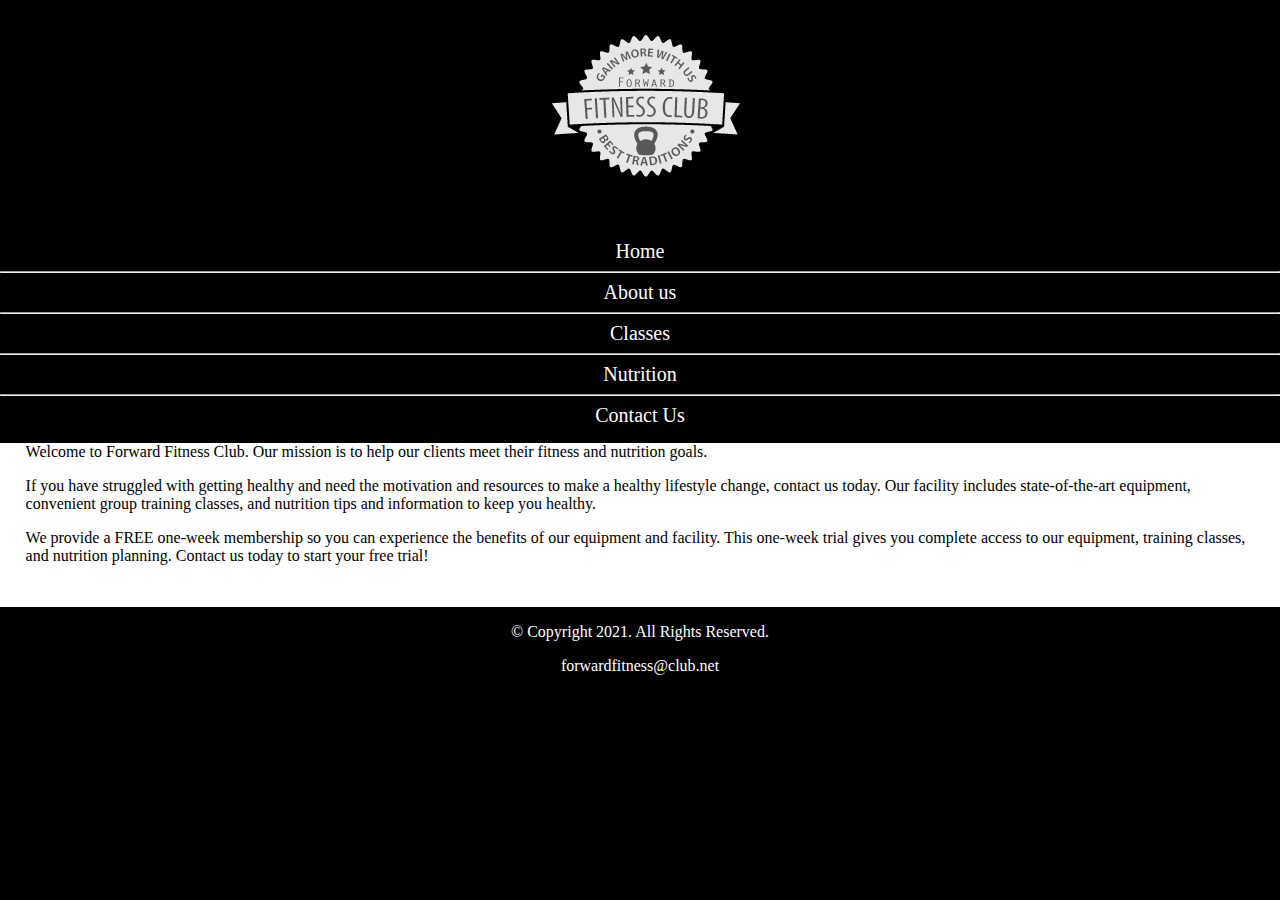
<file: index.html>
<!DOCTYPE html>
<html lang="es">

<head>
    <title>Webpage Title</title>
    <meta charset="utf-8">
    <link rel="stylesheet" href="css/styles.css">
    <meta name="viewport" content="width=device-width, initialscale=1.0">
 

</head>

<body>
    <div id="container">

        <header>
            <a href="index.html"><img src="images/fflogo.png" alt="Forward Fitness Club logo"></a>
        </header>


        <nav>
            <ul>
                <li> <a href="index.html">Home </a> </li>
                <hr>
                <li> <a href="about.html">About us</a> </li>
                <hr>
                <li> <a href="classes.html">Classes</a> </li>
                <hr>
                <li> <a href="nutrition.html">Nutrition</a> </li>
                <hr>
                <li> <a href="contact.html">Contact Us</a> </li>
            </ul>
        </nav>













        <main>

            <div id="intro">
                <p>Welcome to
                    Forward Fitness Club.
                    Our mission is to help
                    our clients meet
                    their fitness and
                    nutrition goals.
                </p>

                <p>If you have struggled with getting healthy and need the motivation and
                    resources to make a healthy lifestyle change, contact us today. Our facility
                    includes state-of-the-art equipment, convenient group training classes, and
                    nutrition tips and information to keep you healthy.</p>

                <p>We provide a
                    FREE one-week membership
                    so you can experience
                    the benefits of our
                    equipment and facility.
                    This one-week trial
                    gives you complete
                    access to our
                    equipment, training
                    classes, and nutrition
                    planning. Contact us
                    today to <span class="action">start your free
                        trial!</span></p>
            </div>
        </main>

        <footer>
            <p>&copy;
                Copyright 2021. All
                Rights Reserved.</p>

            <p><a href="mailto:forwardfitness@club.net">forwardfitness@club.net</a>
            </p>
        </footer>
    </div>
</body>


</html>
</file>
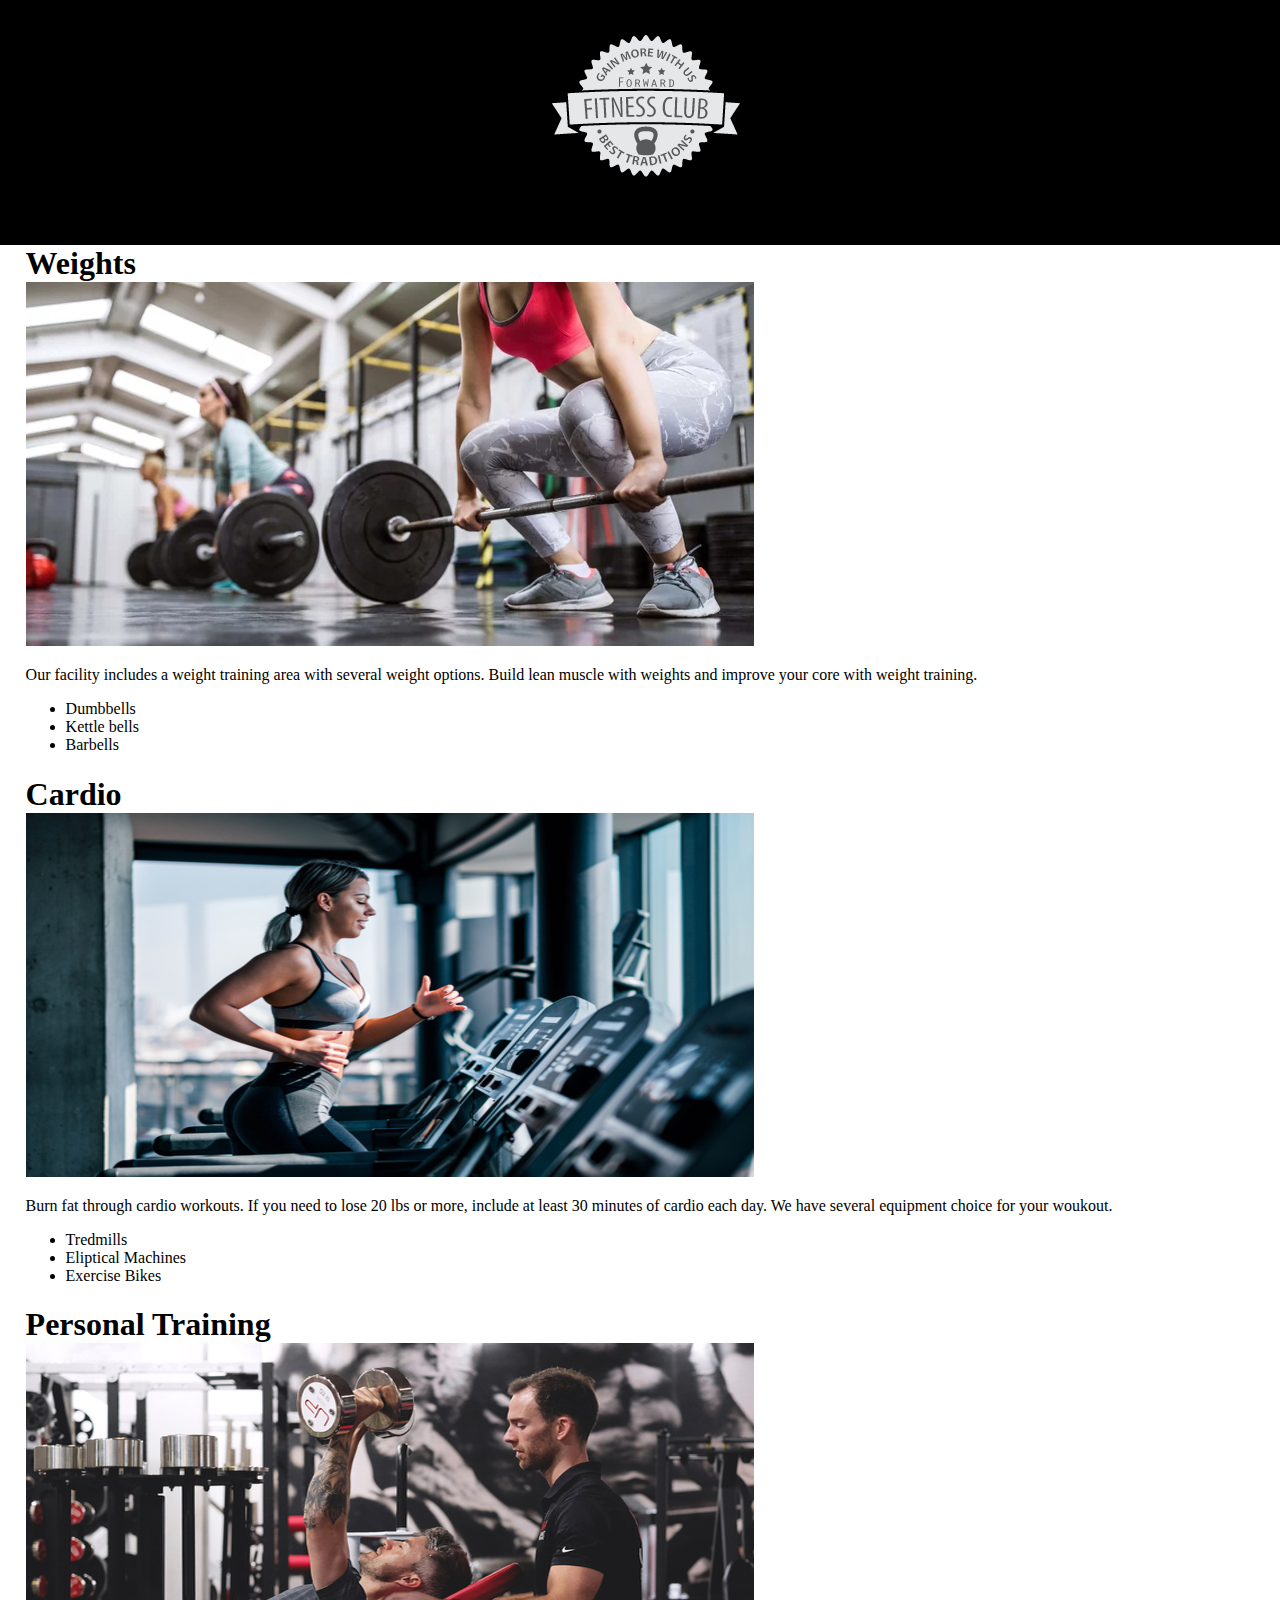
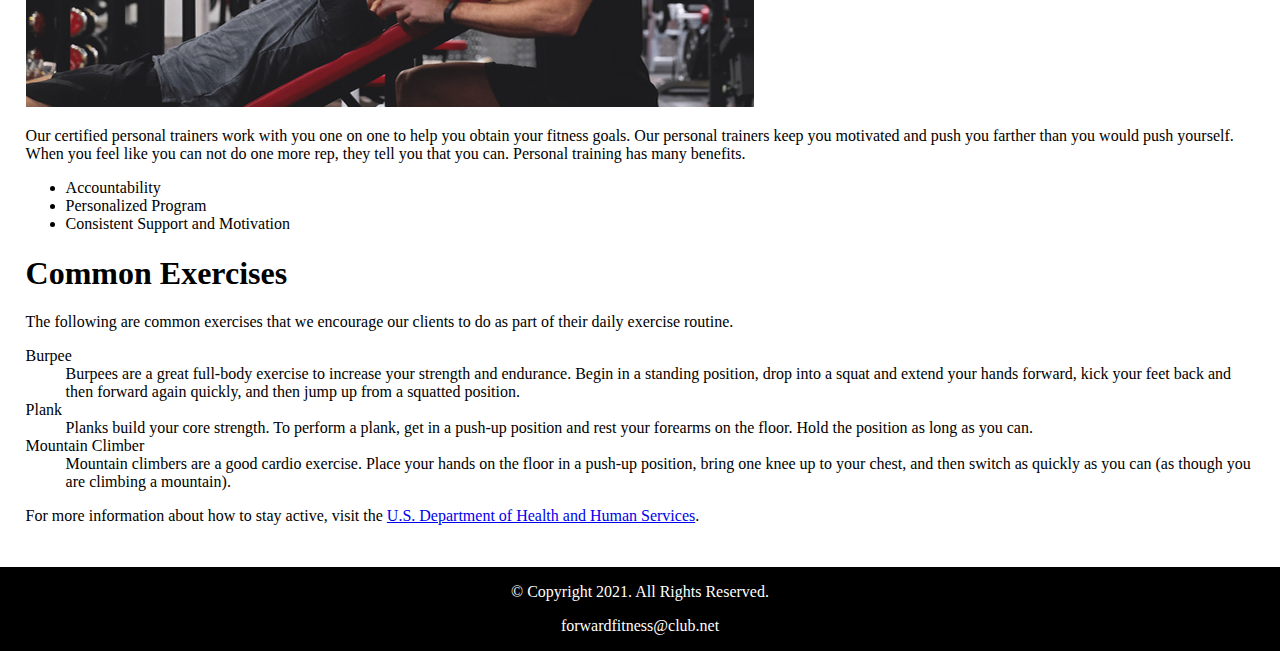
<file: about.html>
<!DOCTYPE html>
<html lang="es">

<head>
    <title>Webpage Title</title>
    <meta charset="utf-8">
    <link rel="stylesheet" href="css/styles.css">
    <meta name="viewport" content="width=device-width, initialscale=1.0">
</head>

<body>
    <div id="container">

        <header>
        
            <a href="index.html"><img src="images/fflogo.png" alt="Forward Fitness Club logo"></a>
        </header>


        <main>
            <div id="weights">
                <h1>Weights</h1>

                <img src="images/wights.webp" alt="Two people working out with a weight in each hand">

                <p>Our facility
                    includes a weight
                    training area with
                    several weight options.
                    Build lean muscle with
                    weights and improve
                    your core with weight
                    training.</p>

                <ul>
                    <li>Dumbbells</li>
                    <li>Kettle bells</li>
                    <li>Barbells</li>
                </ul>
            </div>

            <div id="cardio">
                <h1>Cardio</h1>

                <img src="images/cardio.jpg" alt="Two people working out with a weight in each hand">

                <p>Burn fat through cardio workouts. If you need to lose 20 lbs or more, include at least 30 minutes of
                    cardio each day. We have several equipment choice for your woukout.</p>

                <ul>
                    <li>Tredmills</li>
                    <li>Eliptical Machines</li>
                    <li>Exercise Bikes</li>
                </ul>
            </div>

            <div id="training">
                <h1>Personal Training</h1>

                <img src="images/personalTrainer.jpg" alt="Two people working out with a weight in each hand">

                <p>Our certified personal trainers work with you one on one to help you obtain your fitness goals. Our
                    personal trainers keep you motivated and push you farther than you would push yourself. When you
                    feel like you can not do one more rep, they tell you that you can. Personal training has many
                    benefits.</p>

                <ul>
                    <li>Accountability</li>
                    <li>Personalized Program</li>
                    <li>Consistent Support and Motivation</li>
                </ul>
            </div>

            <div id="exercises">
                <h1>Common Exercises</h1>
                <p>The following are common exercises that we encourage our clients to do as part of their daily
                    exercise
                    routine.</p>

                <dl>
                    <dt>Burpee</dt>
                    <dd>Burpees are a great full-body exercise to increase your strength and endurance. Begin in a
                        standing
                        position, drop into a squat and extend your hands forward, kick your feet back and then
                        forward again
                        quickly, and then jump up from a squatted position. </dd>

                    <dt>Plank</dt>
                    <dd>Planks build your core strength. To perform a plank, get in a push-up position and rest your
                        forearms on
                        the floor. Hold the position as long as you can. </dd>
                    <dt>Mountain Climber</dt>
                    <dd>Mountain climbers are a good cardio exercise. Place your hands on the floor in a push-up
                        position,
                        bring one knee up to your chest, and then switch as quickly as you can (as though you are
                        climbing a
                        mountain).</dd>
                </dl>
                <p>For more information about how to stay active, visit the <a
                        href="https://health.gov/our-work/nutrition-physical-activity/presidents-council"
                        target="_blank">U.S. Department of
                        Health and Human Services</a>.</p>
            </div>


        </main>

        <footer>
            <p>&copy;
                Copyright 2021. All
                Rights Reserved.</p>

            <p><a href="mailto:forwardfitness@club.net">forwardfitness@club.net</a>
            </p>
        </footer>
    </div>
</body>


</html>
</file>
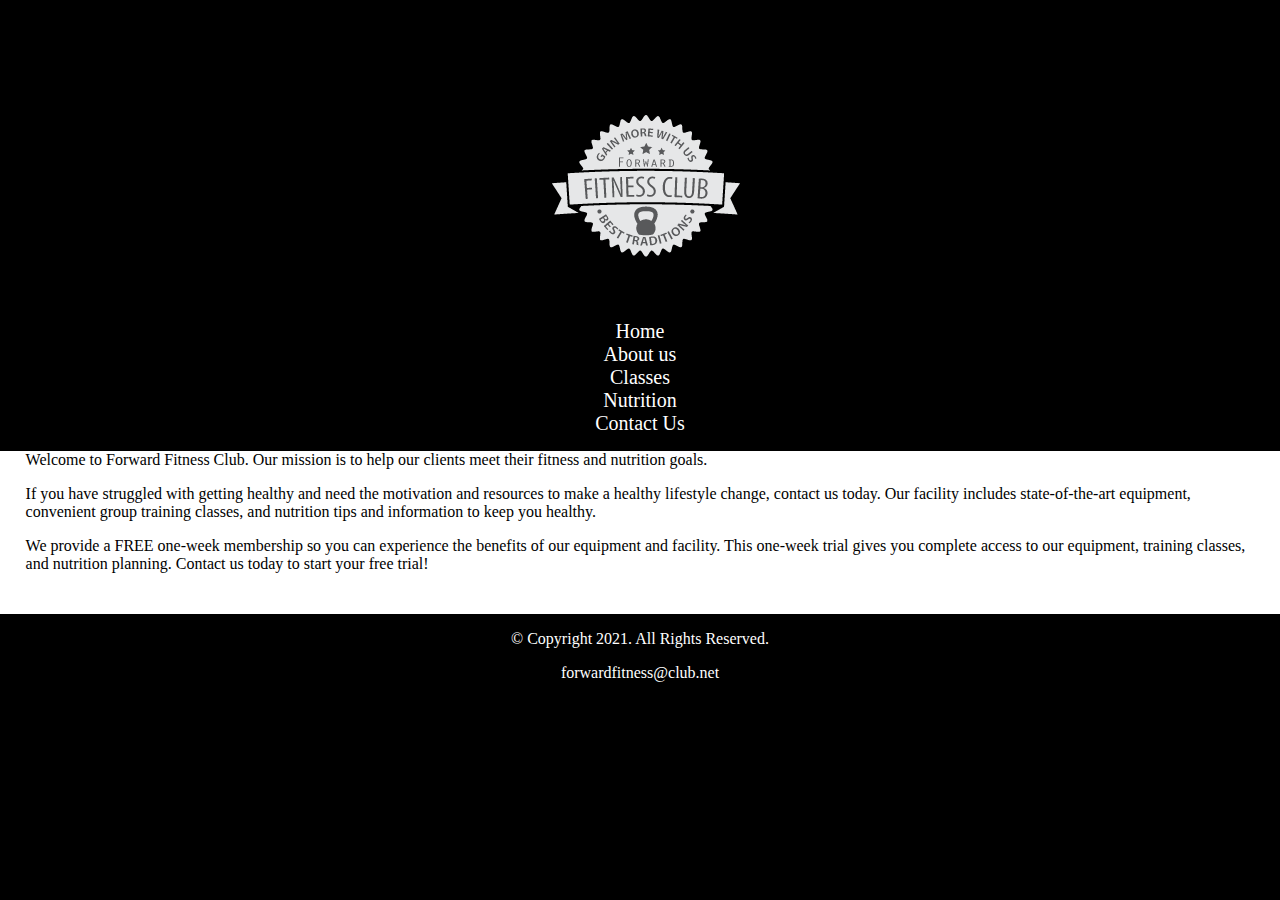
<file: classes.html>
<!DOCTYPE html>
<html lang="es">

<head>
    <title>Webpage Title</title>
    <meta charset="utf-8">
    <link rel="stylesheet" href="css/styles.css">
</head>

<body>
    <div id="container">

        <header>
            <h1>Forward Fitness Club</h1>
            <a href="index.html"><img src="images/fflogo.png" alt="Forward Fitness Club logo"></a>
        </header>

        <nav>
            <ul>
                <li> <a href="index.html">Home </a> </li>
                <li> <a href="about.html">About us</a> </li>
                <li> <a href="classes.html">Classes</a> </li>
                <li> <a href="nutrition.html">Nutrition</a> </li>
                <li> <a href="contact.html">Contact Us</a> </li>
            </ul>
        </nav>

        <main>
            <div id="intro">
                <p>Welcome to
                    Forward Fitness Club.
                    Our mission is to help
                    our clients meet
                    their fitness and
                    nutrition goals.
                </p>

                <p>If you have struggled with getting healthy and need the motivation and
                    resources to make a healthy lifestyle change, contact us today. Our facility
                    includes state-of-the-art equipment, convenient group training classes, and
                    nutrition tips and information to keep you healthy.</p>

                <p>We provide a
                    FREE one-week membership
                    so you can experience
                    the benefits of our
                    equipment and facility.
                    This one-week trial
                    gives you complete
                    access to our
                    equipment, training
                    classes, and nutrition
                    planning. Contact us
                    today to start your free
                    trial!</p>
            </div>
        </main>

        <footer>
            <p>&copy;
                Copyright 2021. All
                Rights Reserved.</p>

            <p><a href="mailto:forwardfitness@club.net">forwardfitness@club.net</a>
            </p>
        </footer>
    </div>

</body>

</html>
</file>
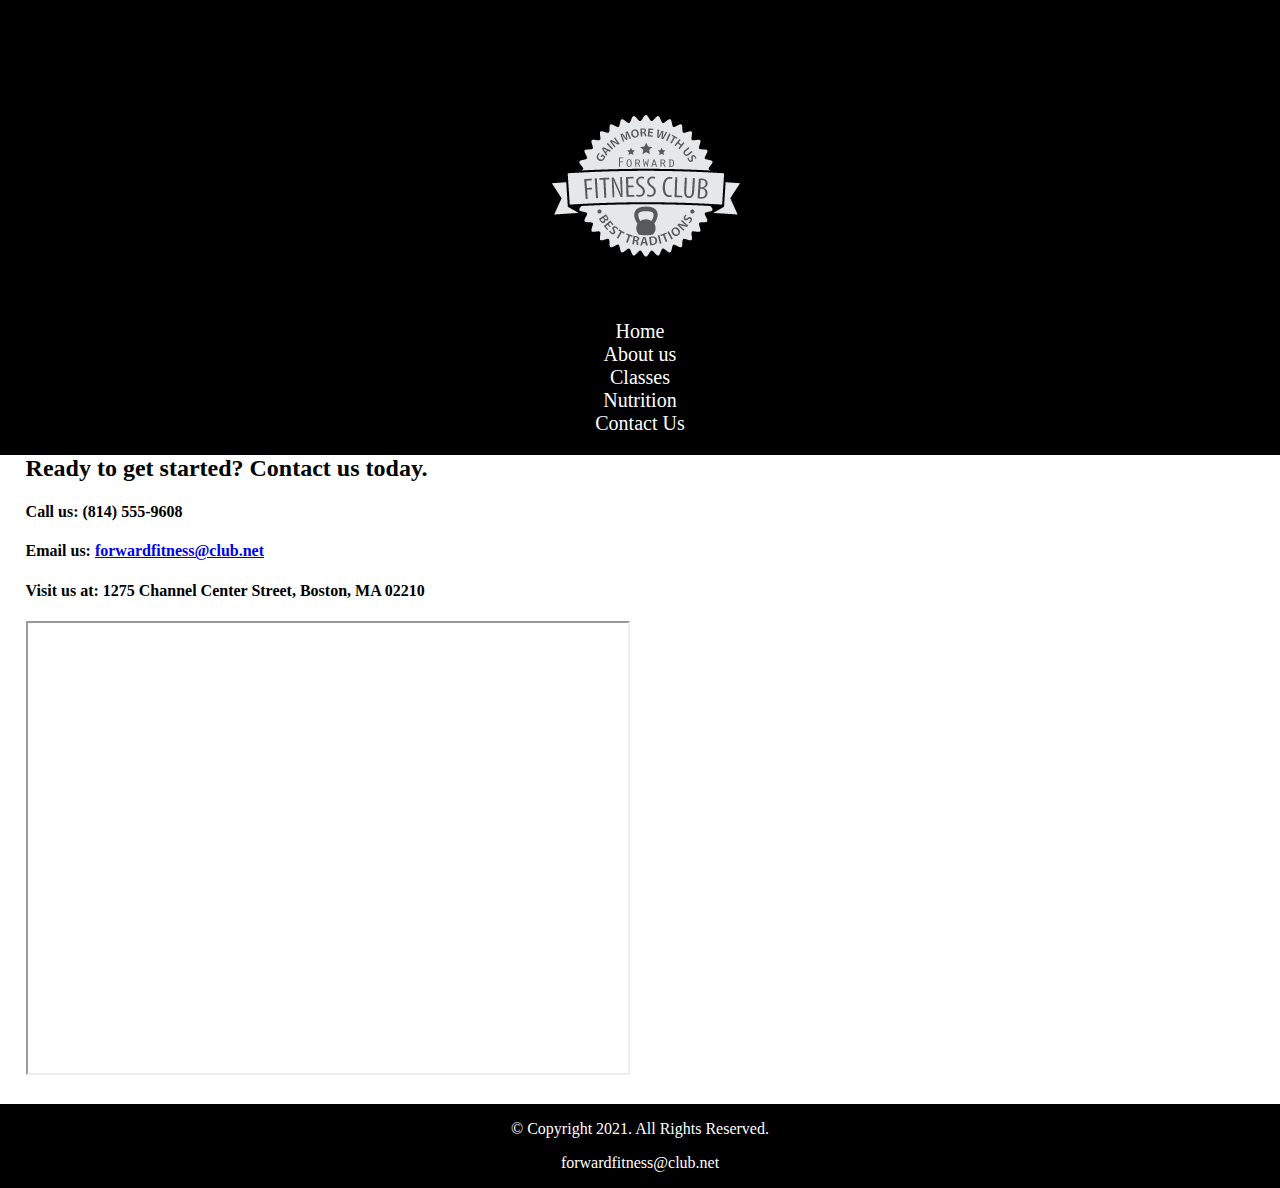
<file: contact.html>
<!DOCTYPE html>
<html lang="es">

<head>
    <title>Webpage Title</title>
    <meta charset="utf-8">
    <link rel="stylesheet" href="css/styles.css">
</head>

<body>
    <div id="container">

        <header>
            <h1>Forward Fitness Club</h1>
            <a href="index.html"><img src="images/fflogo.png" alt="Forward Fitness Club logo" height="220"
                    width="297"></a>
        </header>

        <nav>
            <ul>
                <li> <a href="index.html">Home </a> </li>
                <li> <a href="about.html">About us</a> </li>
                <li> <a href="classes.html">Classes</a> </li>
                <li> <a href="nutrition.html">Nutrition</a> </li>
                <li> <a href="contact.html">Contact Us</a> </li>
            </ul>
        </nav>


        <main>
            <div id="contact">
                <h2>Ready to get started? Contact us today.</h2>
                <h4>Call us: (814) 555-9608</h4>
                <h4>Email us: <a href="mailto:forwardfitness@club.net">forwardfitness@club.net</a></h4>
                <h4>Visit us at:
                    1275 Channel Center
                    Street, Boston,
                    MA 02210</h4>
                <iframe
                    src="https://www.google.com/maps/embed?pb=!1m18!1m12!1m3!1d2943.019886288556!2d-2.432158084188224!3d42.46986573615206!2m3!1f0!2f0!3f0!3m2!1i1024!2i768!4f13.1!3m3!1m2!1s0xd5aab0dbd9ed72d%3A0xda98798954220d52!2sIES%20Comercio!5e0!3m2!1sen!2ses!4v1664818407343!5m2!1sen!2ses"
                    width="600" height="450" allowfullscreen="" loading="lazy"
                    referrerpolicy="no-referrer-when-downgrade" class="map"></iframe>
            </div>

        </main>

        <footer>
            <p>&copy;
                Copyright 2021. All
                Rights Reserved.</p>

            <p><a href="mailto:forwardfitness@club.net">forwardfitness@club.net</a>
            </p>
        </footer>
    </div>

</body>


</html>
</file>
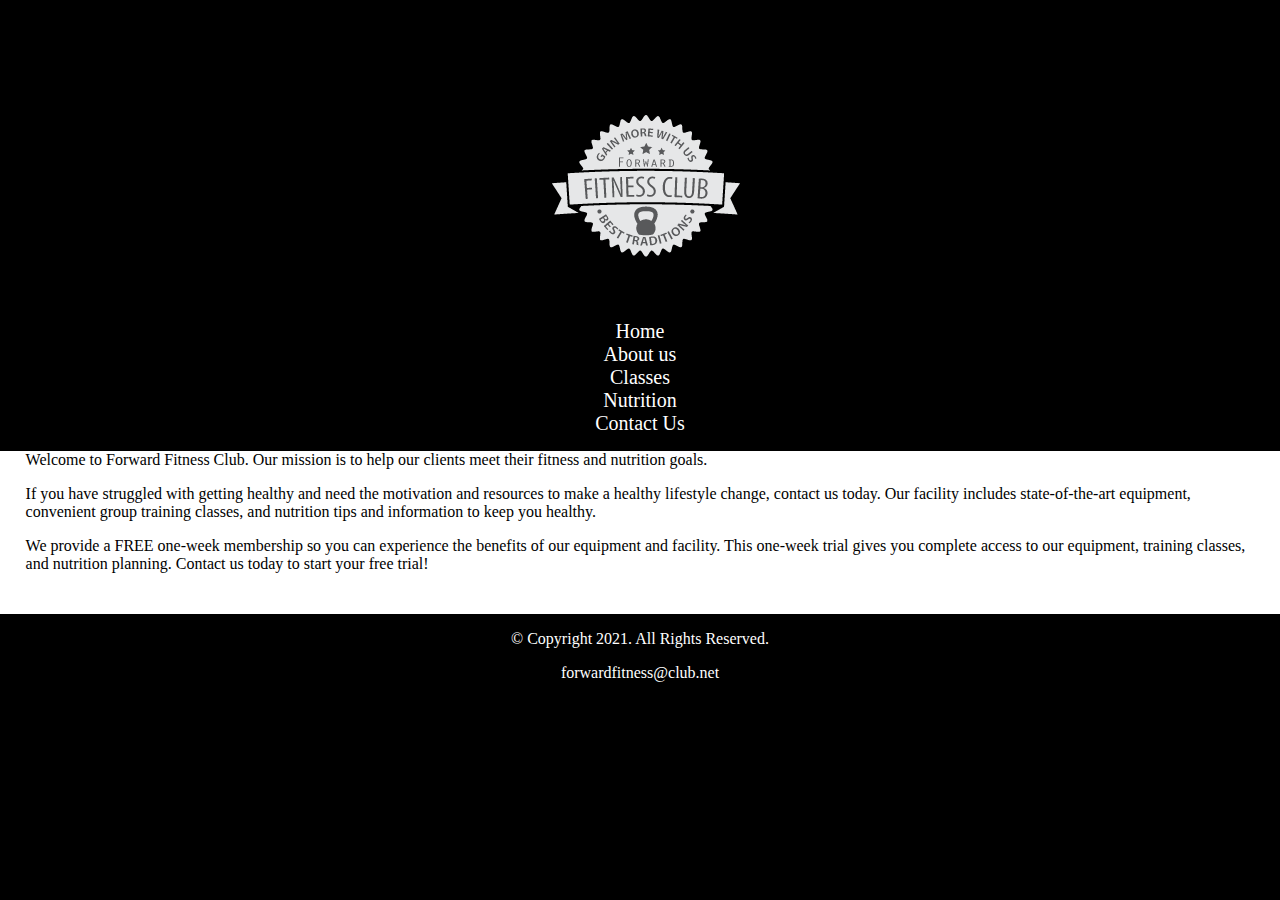
<file: nutrition.html>
<!DOCTYPE html>
<html lang="es">

<head>
    <title>Webpage Title</title>
    <meta charset="utf-8">
    <link rel="stylesheet" href="css/styles.css">
</head>

<body>
    <div id="container">

        <header>
            <h1>Forward Fitness Club</h1>
            <a href="index.html"><img src="images/fflogo.png" alt="Forward Fitness Club logo"></a>
        </header>

        <nav>
            <ul>
                <li> <a href="index.html">Home </a> </li>
                <li> <a href="about.html">About us</a> </li>
                <li> <a href="classes.html">Classes</a> </li>
                <li> <a href="nutrition.html">Nutrition</a> </li>
                <li> <a href="contact.html">Contact Us</a> </li>
            </ul>
        </nav>

        <main>
            <div id="intro">
                <p>Welcome to
                    Forward Fitness Club.
                    Our mission is to help
                    our clients meet
                    their fitness and
                    nutrition goals.
                </p>

                <p>If you have struggled with getting healthy and need the motivation and
                    resources to make a healthy lifestyle change, contact us today. Our facility
                    includes state-of-the-art equipment, convenient group training classes, and
                    nutrition tips and information to keep you healthy.</p>

                <p>We provide a
                    FREE one-week membership
                    so you can experience
                    the benefits of our
                    equipment and facility.
                    This one-week trial
                    gives you complete
                    access to our
                    equipment, training
                    classes, and nutrition
                    planning. Contact us
                    today to start your free
                    trial!</p>
            </div>
        </main>

        <footer>
            <p>&copy;
                Copyright 2021. All
                Rights Reserved.</p>

            <p><a href="mailto:forwardfitness@club.net">forwardfitness@club.net</a>
            </p>
        </footer>
    </div>
</body>


</html>
</file>
<file: css/styles.css>
body,
header,
nav,
footer {
    margin: 0;
    padding: 0;
    border: 0;
}

body {
    background-color: #000;
}

header {
    text-align: center;
    width: 100%;
    background-color: #000;
}

nav a{
    width: 100%;
    text-align: center;
    color: white;
    text-decoration: none;
    font-size: 20px;
    
}

img{
    max-width: 100%;
}

nav ul{
    padding-inline-start: 0px;
}
 nav{
  
    text-align: center;
 }
 

main {
    clear: left;
    background-color: #fff;
    padding: 2%;
    padding-top: 0;
    font-size: 1em;
}


footer{
    text-align: center;
    color: white;
}

footer a {
    color: white;
    text-decoration: white;
}



#weights h1 ,#cardio h1, #training h1 {
    margin-block-end: 0;
   
}
</file>
